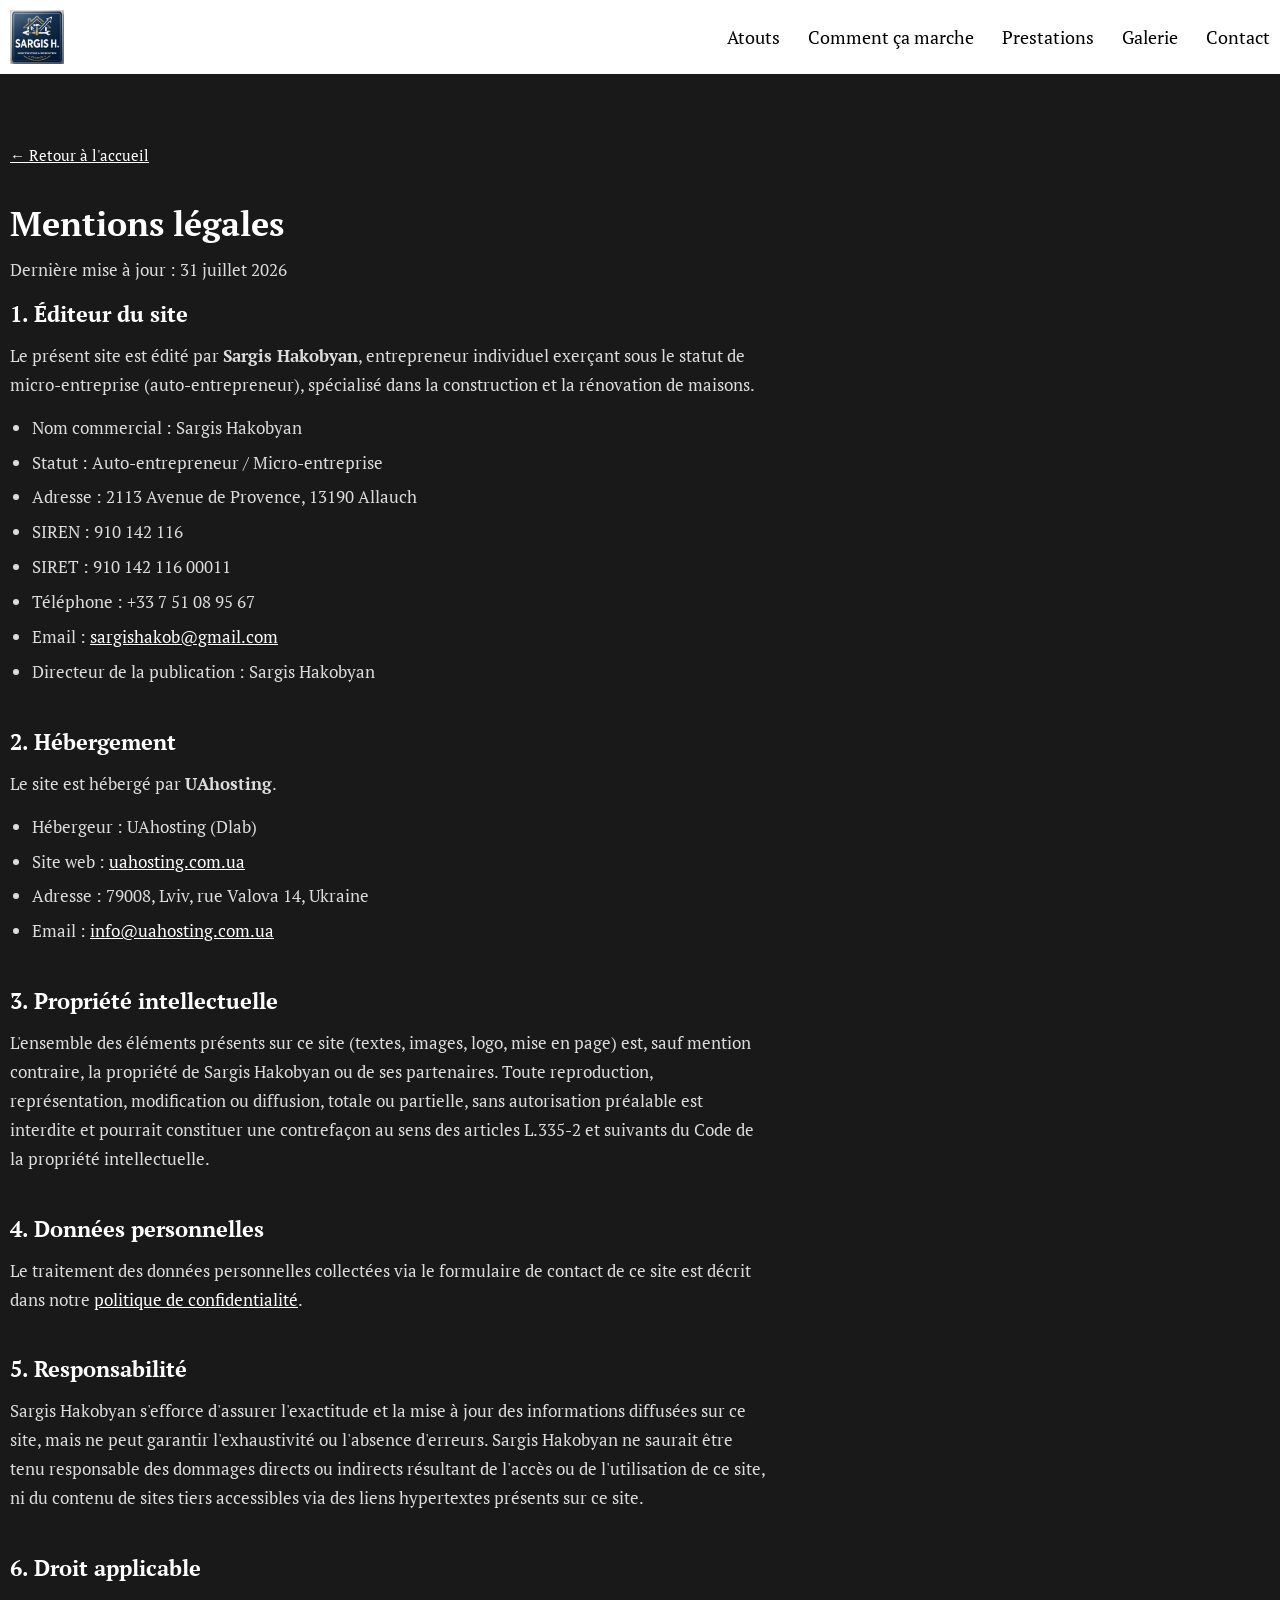
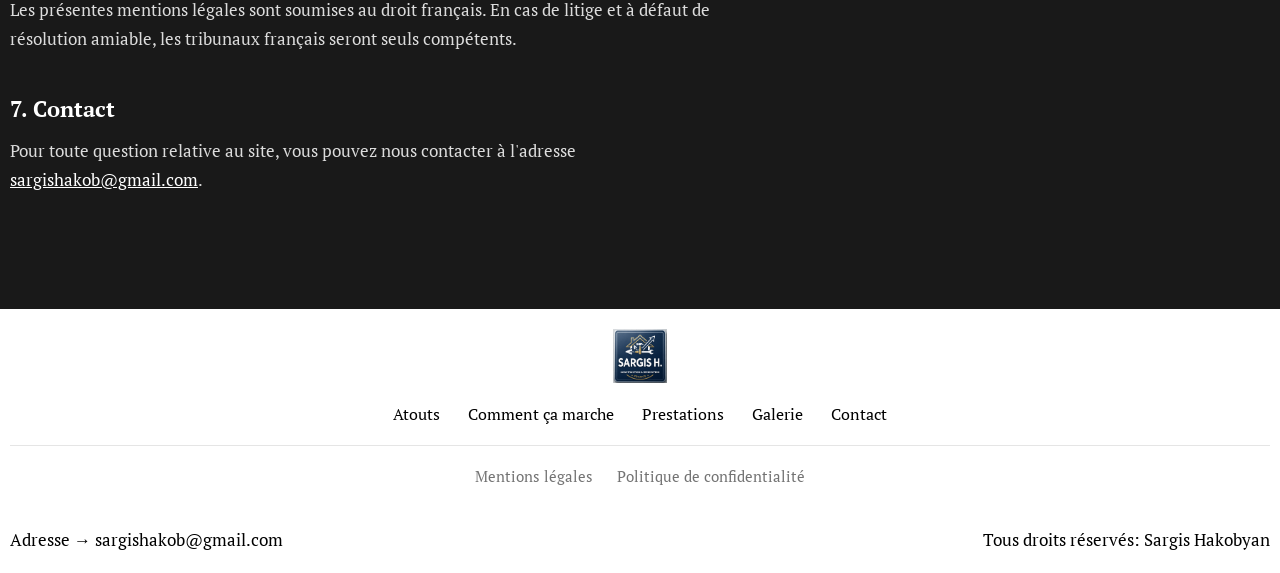
<file: mentions-legales.html>
<!DOCTYPE html>
<html lang="fr">

<head>
    <meta charset="UTF-8">
    <meta name="viewport" content="width=device-width, initial-scale=1.0">
    <meta name="description"
        content="Mentions légales du site de Sargis Hakobyan, entreprise de construction et rénovation.">

    <link rel="icon" type="image/png" href="./src/img/favicon.png">
    <link rel="apple-touch-icon" href="./src/img/apple-touch-icon.png">

    <meta property="og:type" content="website">
    <meta property="og:locale" content="fr_FR">
    <meta property="og:url" content="https://sargis-hakobyan.vercel.app/mentions-legales.html">
    <meta property="og:title" content="Mentions légales | Sargis Hakobyan">
    <meta property="og:description"
        content="Mentions légales du site de Sargis Hakobyan, entreprise de construction et rénovation.">
    <meta property="og:image" content="https://sargis-hakobyan.vercel.app/src/img/og-image.png">

    <meta name="twitter:card" content="summary_large_image">
    <meta name="twitter:title" content="Mentions légales | Sargis Hakobyan">
    <meta name="twitter:description"
        content="Mentions légales du site de Sargis Hakobyan, entreprise de construction et rénovation.">
    <meta name="twitter:image" content="https://sargis-hakobyan.vercel.app/src/img/og-image.png">

    <link rel="stylesheet" href="./style.css">
    <link rel="stylesheet" href="./src/style/headerAdaptive.css">
    <link rel="stylesheet" href="./src/style/footer.css">
    <link rel="stylesheet" href="./src/style/legal.css">
    <title>Mentions légales | Sargis Hakobyan</title>
</head>

<body>
    <header>
        <div class="container">

            <div class="header__items">
                <div class="row">
                    <a class="header__logo" href="./index.html"><img src="./src/img/logo.png" alt="Sargis Hakobyan logo"></a>
                    <nav class="header__nav">
                        <a class="header__nav-item" href="./index.html#advantages">Atouts</a>
                        <a class="header__nav-item" href="./index.html#how-works">Comment ça marche</a>
                        <a class="header__nav-item" href="./index.html#services">Prestations</a>
                        <a class="header__nav-item" href="./index.html#gallery">Galerie</a>
                        <a class="header__nav-item" href="./index.html#contact-form">Contact</a>
                    </nav>
                    <button class="burger" type="button" aria-label="Ouvrir le menu" aria-expanded="false">
                        <span></span>
                        <span></span>
                        <span></span>
                    </button>
                </div>
            </div>
        </div>

    </header>
    <main>

        <section class="legal">
            <div class="container">

                <a class="legal__back" href="./index.html">&larr; Retour à l'accueil</a>

                <h1>Mentions légales</h1>
                <p class="legal__updated">Dernière mise à jour : 31 juillet 2026</p>

                <article>

                    <h2>1. Éditeur du site</h2>
                    <p>
                        Le présent site est édité par <strong>Sargis Hakobyan</strong>, entrepreneur individuel
                        exerçant sous le statut de micro-entreprise (auto-entrepreneur), spécialisé dans la
                        construction et la rénovation de maisons.
                    </p>
                    <ul>
                        <li>Nom commercial : Sargis Hakobyan</li>
                        <li>Statut : Auto-entrepreneur / Micro-entreprise</li>
                        <li>Adresse : 2113 Avenue de Provence, 13190 Allauch</li>
                        <li>SIREN : 910 142 116</li>
                        <li>SIRET : 910 142 116 00011</li>
                        <li>Téléphone : +33 7 51 08 95 67</li>
                        <li>Email : <a href="mailto:sargishakob@gmail.com">sargishakob@gmail.com</a></li>
                        <li>Directeur de la publication : Sargis Hakobyan</li>
                    </ul>

                    <h2>2. Hébergement</h2>
                    <p>
                        Le site est hébergé par <strong>UAhosting</strong>.
                    </p>
                    <ul>
                        <li>Hébergeur : UAhosting (Dlab)</li>
                        <li>Site web : <a href="https://uahosting.com.ua/" target="_blank" rel="noopener noreferrer">uahosting.com.ua</a></li>
                        <li>Adresse : 79008, Lviv, rue Valova 14, Ukraine</li>
                        <li>Email : <a href="mailto:info@uahosting.com.ua">info@uahosting.com.ua</a></li>
                    </ul>

                    <h2>3. Propriété intellectuelle</h2>
                    <p>
                        L'ensemble des éléments présents sur ce site (textes, images, logo, mise en page) est,
                        sauf mention contraire, la propriété de Sargis Hakobyan ou de ses partenaires. Toute
                        reproduction, représentation, modification ou diffusion, totale ou partielle, sans
                        autorisation préalable est interdite et pourrait constituer une contrefaçon au sens
                        des articles L.335-2 et suivants du Code de la propriété intellectuelle.
                    </p>

                    <h2>4. Données personnelles</h2>
                    <p>
                        Le traitement des données personnelles collectées via le formulaire de contact de ce
                        site est décrit dans notre
                        <a href="./politique-de-confidentialite.html">politique de confidentialité</a>.
                    </p>

                    <h2>5. Responsabilité</h2>
                    <p>
                        Sargis Hakobyan s'efforce d'assurer l'exactitude et la mise à jour des informations
                        diffusées sur ce site, mais ne peut garantir l'exhaustivité ou l'absence d'erreurs. Sargis
                        Hakobyan ne saurait être tenu responsable des dommages directs ou indirects résultant de
                        l'accès ou de l'utilisation de ce site, ni du contenu de sites tiers accessibles via des
                        liens hypertextes présents sur ce site.
                    </p>

                    <h2>6. Droit applicable</h2>
                    <p>
                        Les présentes mentions légales sont soumises au droit français. En cas de litige et à
                        défaut de résolution amiable, les tribunaux français seront seuls compétents.
                    </p>

                    <h2>7. Contact</h2>
                    <p>
                        Pour toute question relative au site, vous pouvez nous contacter à l'adresse
                        <a href="mailto:sargishakob@gmail.com">sargishakob@gmail.com</a>.
                    </p>

                </article>

            </div>
        </section>

    </main>
    <footer>
        <div class="container">
            <a class="footer__logo" href="/"><img src="./src/img/logo.png" alt="Sargis Hakobyan logo"></a>

            <div class="row footer__nav-row">
                <a href="./index.html#advantages">Atouts</a>
                <a href="./index.html#how-works">Comment ça marche</a>
                <a href="./index.html#services">Prestations</a>
                <a href="./index.html#gallery">Galerie</a>
                <a href="./index.html#contact-form">Contact</a>
            </div>
            <div class="row footer__legal-row">
                <a href="./mentions-legales.html">Mentions légales</a>
                <a href="./politique-de-confidentialite.html">Politique de confidentialité</a>
            </div>

            <div class="row">
                <a class="footer__email-blink" href="mailto:sargishakob@gmail.com">Adresse &rarr; sargishakob@gmail.com</a>
                <p>Tous droits réservés: Sargis Hakobyan</p>
            </div>

        </div>

    </footer>

    <a class="call-btn" href="tel:+33751089567" aria-label="Appeler +33 7 51 08 95 67">
        <img src="./src/img/call-icon.svg" alt="">
    </a>

    <script defer type="module" src="./src/script/legalPage.js"></script>

</body>

</html>
</file>
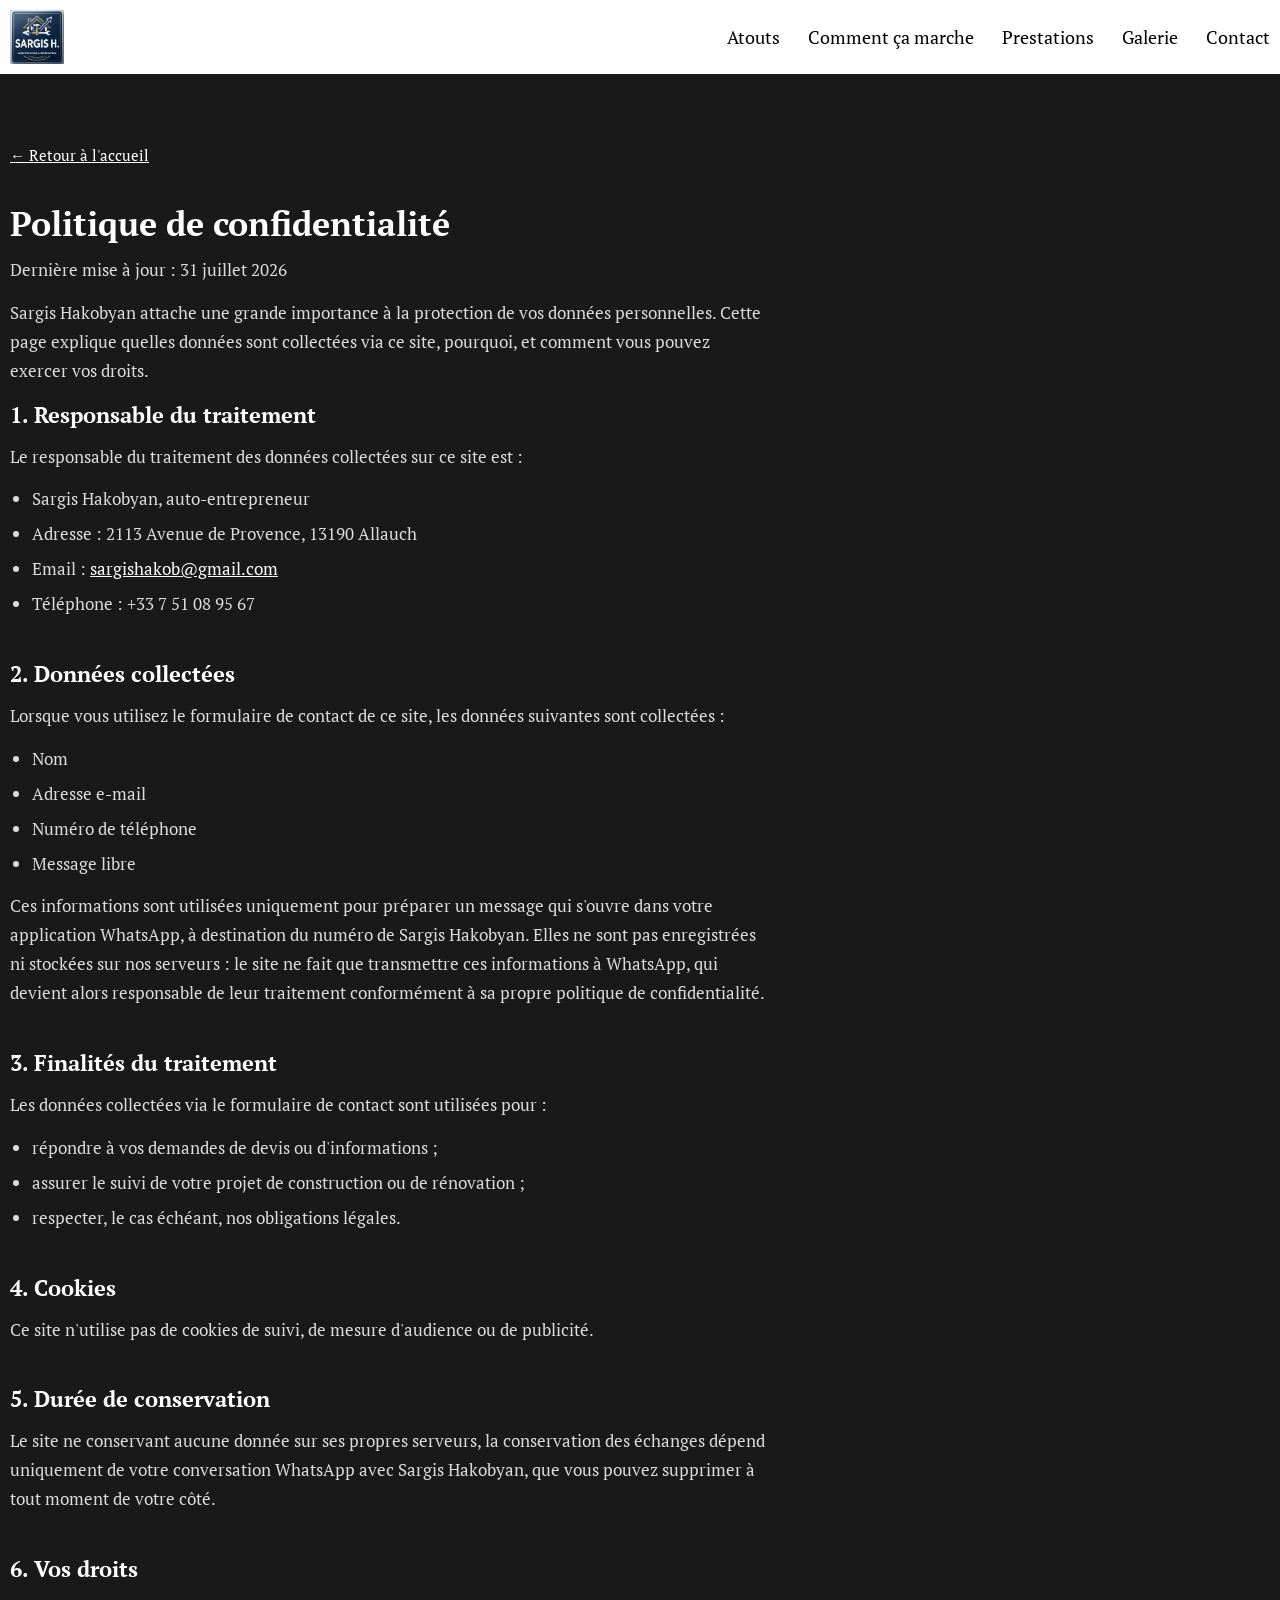
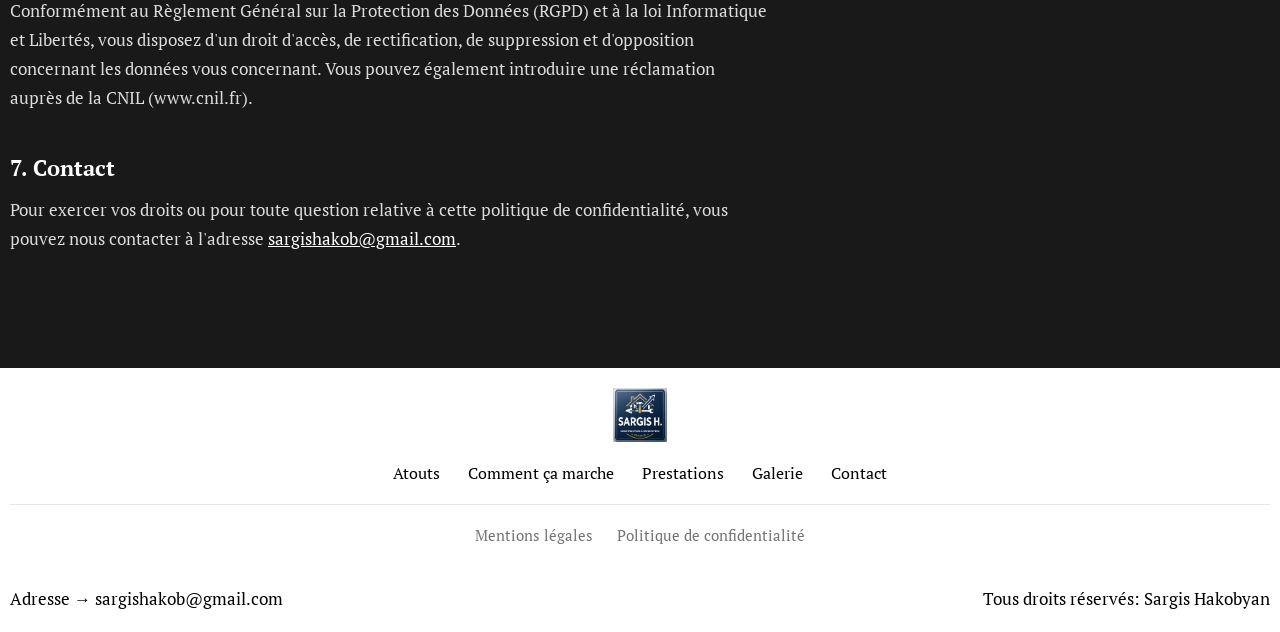
<file: politique-de-confidentialite.html>
<!DOCTYPE html>
<html lang="fr">

<head>
    <meta charset="UTF-8">
    <meta name="viewport" content="width=device-width, initial-scale=1.0">
    <meta name="description"
        content="Politique de confidentialité de Sargis Hakobyan, entreprise de construction et rénovation.">

    <link rel="icon" type="image/png" href="./src/img/favicon.png">
    <link rel="apple-touch-icon" href="./src/img/apple-touch-icon.png">

    <meta property="og:type" content="website">
    <meta property="og:locale" content="fr_FR">
    <meta property="og:url" content="https://sargis-hakobyan.vercel.app/politique-de-confidentialite.html">
    <meta property="og:title" content="Politique de confidentialité | Sargis Hakobyan">
    <meta property="og:description"
        content="Politique de confidentialité de Sargis Hakobyan, entreprise de construction et rénovation.">
    <meta property="og:image" content="https://sargis-hakobyan.vercel.app/src/img/og-image.png">

    <meta name="twitter:card" content="summary_large_image">
    <meta name="twitter:title" content="Politique de confidentialité | Sargis Hakobyan">
    <meta name="twitter:description"
        content="Politique de confidentialité de Sargis Hakobyan, entreprise de construction et rénovation.">
    <meta name="twitter:image" content="https://sargis-hakobyan.vercel.app/src/img/og-image.png">

    <link rel="stylesheet" href="./style.css">
    <link rel="stylesheet" href="./src/style/headerAdaptive.css">
    <link rel="stylesheet" href="./src/style/footer.css">
    <link rel="stylesheet" href="./src/style/legal.css">
    <title>Politique de confidentialité | Sargis Hakobyan</title>
</head>

<body>
    <header>
        <div class="container">

            <div class="header__items">
                <div class="row">
                    <a class="header__logo" href="./index.html"><img src="./src/img/logo.png" alt="Sargis Hakobyan logo"></a>
                    <nav class="header__nav">
                        <a class="header__nav-item" href="./index.html#advantages">Atouts</a>
                        <a class="header__nav-item" href="./index.html#how-works">Comment ça marche</a>
                        <a class="header__nav-item" href="./index.html#services">Prestations</a>
                        <a class="header__nav-item" href="./index.html#gallery">Galerie</a>
                        <a class="header__nav-item" href="./index.html#contact-form">Contact</a>
                    </nav>
                    <button class="burger" type="button" aria-label="Ouvrir le menu" aria-expanded="false">
                        <span></span>
                        <span></span>
                        <span></span>
                    </button>
                </div>
            </div>
        </div>

    </header>
    <main>

        <section class="legal">
            <div class="container">

                <a class="legal__back" href="./index.html">&larr; Retour à l'accueil</a>

                <h1>Politique de confidentialité</h1>
                <p class="legal__updated">Dernière mise à jour : 31 juillet 2026</p>

                <p class="legal__intro">
                    Sargis Hakobyan attache une grande importance à la protection de vos données personnelles.
                    Cette page explique quelles données sont collectées via ce site, pourquoi, et comment vous
                    pouvez exercer vos droits.
                </p>

                <article>

                    <h2>1. Responsable du traitement</h2>
                    <p>
                        Le responsable du traitement des données collectées sur ce site est :
                    </p>
                    <ul>
                        <li>Sargis Hakobyan, auto-entrepreneur</li>
                        <li>Adresse : 2113 Avenue de Provence, 13190 Allauch</li>
                        <li>Email : <a href="mailto:sargishakob@gmail.com">sargishakob@gmail.com</a></li>
                        <li>Téléphone : +33 7 51 08 95 67</li>
                    </ul>

                    <h2>2. Données collectées</h2>
                    <p>
                        Lorsque vous utilisez le formulaire de contact de ce site, les données suivantes sont
                        collectées :
                    </p>
                    <ul>
                        <li>Nom</li>
                        <li>Adresse e-mail</li>
                        <li>Numéro de téléphone</li>
                        <li>Message libre</li>
                    </ul>
                    <p>
                        Ces informations sont utilisées uniquement pour préparer un message qui s'ouvre dans
                        votre application WhatsApp, à destination du numéro de Sargis Hakobyan. Elles ne sont
                        pas enregistrées ni stockées sur nos serveurs : le site ne fait que transmettre ces
                        informations à WhatsApp, qui devient alors responsable de leur traitement conformément
                        à sa propre politique de confidentialité.
                    </p>

                    <h2>3. Finalités du traitement</h2>
                    <p>
                        Les données collectées via le formulaire de contact sont utilisées pour :
                    </p>
                    <ul>
                        <li>répondre à vos demandes de devis ou d'informations ;</li>
                        <li>assurer le suivi de votre projet de construction ou de rénovation ;</li>
                        <li>respecter, le cas échéant, nos obligations légales.</li>
                    </ul>

                    <h2>4. Cookies</h2>
                    <p>
                        Ce site n'utilise pas de cookies de suivi, de mesure d'audience ou de publicité.
                    </p>

                    <h2>5. Durée de conservation</h2>
                    <p>
                        Le site ne conservant aucune donnée sur ses propres serveurs, la conservation des
                        échanges dépend uniquement de votre conversation WhatsApp avec Sargis Hakobyan, que
                        vous pouvez supprimer à tout moment de votre côté.
                    </p>

                    <h2>6. Vos droits</h2>
                    <p>
                        Conformément au Règlement Général sur la Protection des Données (RGPD) et à la loi
                        Informatique et Libertés, vous disposez d'un droit d'accès, de rectification, de
                        suppression et d'opposition concernant les données vous concernant. Vous pouvez
                        également introduire une réclamation auprès de la CNIL (www.cnil.fr).
                    </p>

                    <h2>7. Contact</h2>
                    <p>
                        Pour exercer vos droits ou pour toute question relative à cette politique de
                        confidentialité, vous pouvez nous contacter à l'adresse
                        <a href="mailto:sargishakob@gmail.com">sargishakob@gmail.com</a>.
                    </p>

                </article>

            </div>
        </section>

    </main>
    <footer>
        <div class="container">
            <a class="footer__logo" href="/"><img src="./src/img/logo.png" alt="Sargis Hakobyan logo"></a>

            <div class="row footer__nav-row">
                <a href="./index.html#advantages">Atouts</a>
                <a href="./index.html#how-works">Comment ça marche</a>
                <a href="./index.html#services">Prestations</a>
                <a href="./index.html#gallery">Galerie</a>
                <a href="./index.html#contact-form">Contact</a>
            </div>
            <div class="row footer__legal-row">
                <a href="./mentions-legales.html">Mentions légales</a>
                <a href="./politique-de-confidentialite.html">Politique de confidentialité</a>
            </div>

            <div class="row">
                <a class="footer__email-blink" href="mailto:sargishakob@gmail.com">Adresse &rarr; sargishakob@gmail.com</a>
                <p>Tous droits réservés: Sargis Hakobyan</p>
            </div>

        </div>

    </footer>

    <a class="call-btn" href="tel:+33751089567" aria-label="Appeler +33 7 51 08 95 67">
        <img src="./src/img/call-icon.svg" alt="">
    </a>

    <script defer type="module" src="./src/script/legalPage.js"></script>

</body>

</html>
</file>
<file: style.css>
@import url('https://fonts.googleapis.com/css2?family=Cinzel:wght@400..900&family=PT+Serif:ital,wght@0,400;0,700;1,400;1,700&display=swap');


* {
    box-sizing: border-box;
    margin: 0;
    padding: 0;
    font-family: "PT Serif", serif;
}

.pt-serif-regular {
    font-family: "PT Serif", serif;
    font-weight: 400;
    font-style: normal;
}

.pt-serif-bold {
    font-family: "PT Serif", serif;
    font-weight: 700;
    font-style: normal;
}

.pt-serif-regular-italic {
    font-family: "PT Serif", serif;
    font-weight: 400;
    font-style: italic;
}

.pt-serif-bold-italic {
    font-family: "PT Serif", serif;
    font-weight: 700;
    font-style: italic;
}

html {
    scroll-behavior: smooth;
}

main {
    background-color: rgba(0, 0, 0, 0.9);
    color: #fff;
}

a {
    text-decoration: none;
    color: black;
}

.container {
    max-width: 1300px;
    width: 100%;
    margin: 0 auto;
    padding: 0 10px;
}

.row {
    display: flex;
    justify-content: space-between;
    align-items: center;
}

header {
    position: sticky;
    top: 0;
    width: 100%;
    height: 74px;
    line-height: 74px;
    display: flex;
    align-items: center;
    background: #fff;
    z-index: 30;
}

section {
    margin: 128px 0;
    scroll-margin-top: 90px;
}

.header__logo {
    font-size: 28px;
    display: inline-flex;
    align-items: center;
}

.header__logo img {
    max-height: 54px;
    width: auto;
    display: block;
}

.header__logo span {
    font-size: 16px;
}

.header__nav {
    display: flex;
    align-items: center;
    gap: 28px;
}

.header__nav-item {
    font-size: 18px;
    line-height: normal;
    position: relative;
    transition: color .2s ease;
}

.header__nav-item::after {
    content: "";
    position: absolute;
    left: 0;
    bottom: -4px;
    width: 0;
    height: 2px;
    background: black;
    transition: width .25s ease;
}

.header__nav-item:hover {
    color: #555;
}

.header__nav-item:hover::after {
    width: 100%;
}
</file>
<file: src/style/headerAdaptive.css>
.burger {
    display: none;
}

.call-btn {
    display: none;
}

@media all and (max-width: 768px) {

    .call-btn {
        display: flex;
        justify-content: center;
        align-items: center;
        position: fixed;
        left: 20px;
        bottom: 20px;
        width: 56px;
        height: 56px;
        border-radius: 50%;
        border: 1px solid rgba(0, 0, 0, .2);
        background: #fff;
        box-shadow: 0 0 16px 4px rgba(255, 255, 255, .8);
        z-index: 25;
    }

    .call-btn img {
        width: 26px;
        height: 26px;
    }

    header {
        position: sticky;
        top: 0;
        width: 100%;
        height: 64px;
        line-height: 64px;
        background: white;
        z-index: 15;
        display: flex;
        align-items: center;
    }

    .burger {
        display: flex;
        flex-direction: column;
        justify-content: center;
        gap: 5px;
        width: 32px;
        height: 32px;
        padding: 0;
        background: none;
        border: none;
        cursor: pointer;
        z-index: 20;
    }

    .burger span {
        display: block;
        width: 100%;
        height: 2px;
        background: black;
        transition: transform .25s ease, opacity .25s ease;
    }

    .burger.active span:nth-child(1) {
        transform: translateY(7px) rotate(45deg);
    }

    .burger.active span:nth-child(2) {
        opacity: 0;
    }

    .burger.active span:nth-child(3) {
        transform: translateY(-7px) rotate(-45deg);
    }

    .header__nav {
        position: fixed;
        top: 64px;
        left: 0;
        width: 100%;
        flex-direction: column;
        align-items: center;
        gap: 18px;
        background: white;
        padding: 24px 0;
        box-shadow: 0 6px 4px -4px rgba(0, 0, 0, .2);
        opacity: 0;
        transform: translateY(-10px);
        pointer-events: none;
        transition: opacity .25s ease, transform .25s ease;
        z-index: 15;
    }

    .header__nav.active {
        opacity: 1;
        transform: translateY(0);
        pointer-events: auto;
    }

    .header__nav-item {
        font-size: 16px;
    }
}

@media all and (max-width: 440px) {

    .header__logo img {
        max-height: 40px;
    }
}
</file>
<file: src/style/footer.css>
footer {
    width: 100%;
    line-height: 67px;
    background: #fff;
}

.footer__logo {
    display: flex;
    justify-content: center;
    padding-top: 20px;
}

.footer__logo img {
    max-height: 54px;
    width: auto;
    display: block;
}

.footer__nav-row {
    justify-content: center;
    flex-wrap: wrap;
    gap: 20px 28px;
    line-height: normal;
    padding: 20px 0;
    border-bottom: 1px solid rgba(0, 0, 0, .1);
}

.footer__nav-row a {
    font-size: 16px;
    color: #000;
    position: relative;
    transition: color .2s ease;
}

.footer__nav-row a::after {
    content: "";
    position: absolute;
    left: 0;
    bottom: -4px;
    width: 0;
    height: 2px;
    background: black;
    transition: width .25s ease;
}

.footer__nav-row a:hover {
    color: #555;
}

.footer__nav-row a:hover::after {
    width: 100%;
}

.footer__legal-row {
    justify-content: center;
    gap: 24px;
    line-height: normal;
    margin: 20px 0;
}

.footer__legal-row a {
    font-size: 15px;
    color: rgba(0, 0, 0, .55);
    position: relative;
    transition: color .2s ease;
}

.footer__legal-row a::after {
    content: "";
    position: absolute;
    left: 0;
    bottom: -4px;
    width: 0;
    height: 2px;
    background: black;
    transition: width .25s ease;
}

.footer__legal-row a:hover {
    color: #000;
}

.footer__legal-row a:hover::after {
    width: 100%;
}

footer a {
    font-size: 17px;
    color: #000;
}

footer p {
    font-size: 17px;
    color: #000;

}

.footer__email-blink {
    animation: footer-email-blink 1.2s ease-in-out infinite;
}

@keyframes footer-email-blink {

    0%,
    100% {
        opacity: 1;
    }

    50% {
        opacity: 0.2;
    }
}

@media all and (max-width: 1000px) {
    footer .row {
        flex-direction: column;
    }

    footer a {
        font-size: 18px;
        color: #000;
    }


    footer p {
        font-size: 18px;
        color: #000;
    }


}

@media all and (max-width: 650px) {
    footer .row {
        flex-direction: column;
    }

    footer a {
        font-size: 20px;
        color: #000;
    }
}

@media all and (max-width: 400px) {
    footer a {
        font-size: 16px;
        color: #000;
    }


    footer p {
        font-size: 16px;
        color: #000;
    }

}
</file>
<file: src/style/legal.css>
.legal {
    padding: 70px 0 100px;
}

section.legal {
    margin: 0;

}

.legal__back {
    display: inline-block;
    margin-bottom: 36px;
    font-size: 15px;
    color: rgba(255, 255, 255, .7);
    transition: color .2s ease;
}

.legal__back:hover {
    color: #fff;
}

.legal h1 {
    font-size: 34px;
    max-width: 700px;
    margin-bottom: 10px;
}

.legal__updated {
    font-size: 15px;
    color: rgba(255, 255, 255, .55);
    margin-bottom: 46px;
}

.legal__intro {
    font-size: 18px;
    line-height: 1.7;
    color: rgba(255, 255, 255, .85);
    max-width: 760px;
    margin-bottom: 46px;
}

.legal article {
    max-width: 760px;
}

.legal h2 {
    font-size: 22px;
    margin: 40px 0 14px;
}

.legal h2:first-child {
    margin-top: 0;
}

.legal p {
    font-size: 17px;
    line-height: 1.7;
    color: rgba(255, 255, 255, .85);
    margin-bottom: 14px;
}

.legal ul {
    margin: 0 0 14px 22px;
}

.legal li {
    font-size: 17px;
    line-height: 1.7;
    color: rgba(255, 255, 255, .85);
    margin-bottom: 6px;
}

.legal a {
    color: #fff;
    text-decoration: underline;
}

.legal strong {
    font-weight: 700;
}

@media all and (max-width: 650px) {
    .legal {
        padding: 50px 0 70px;
    }

    .legal h1 {
        font-size: 26px;
    }
}
</file>
